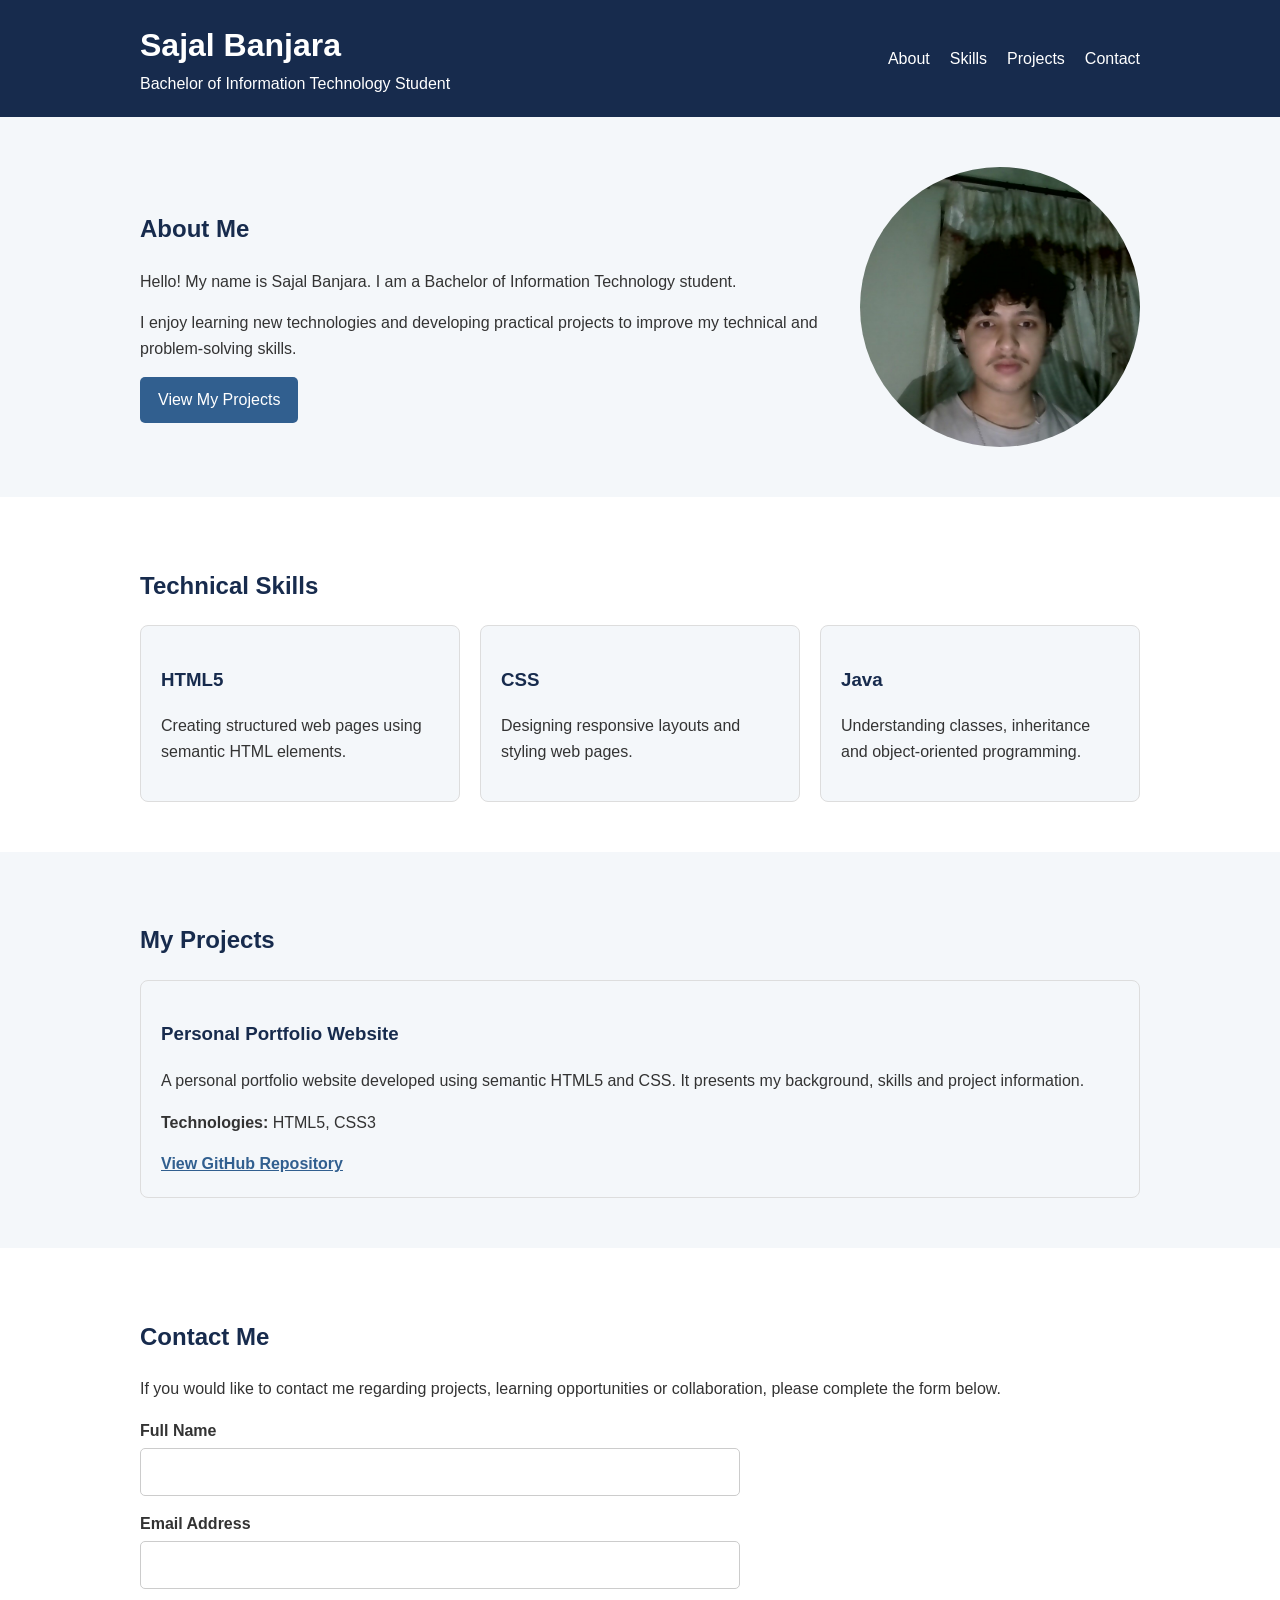
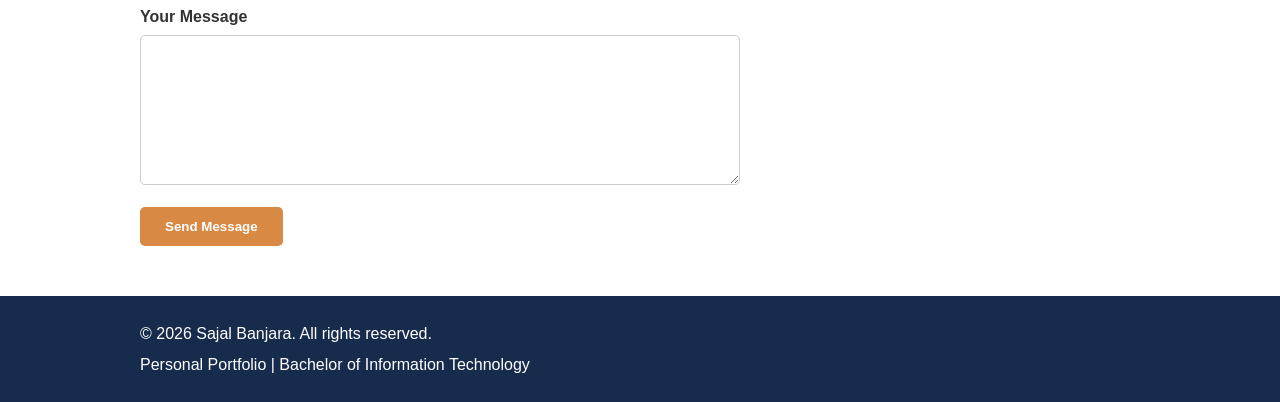
<file: index.html>
<!DOCTYPE html>
<html lang="en">

<head>
    <meta charset="UTF-8">
    <meta name="viewport" content="width=device-width, initial-scale=1.0">
    <title>Sajal Banjara | Personal Portfolio</title>
    <link rel="stylesheet" href="style.css">
</head>

<body>

    <header>
        <div class="container header-content">

            <div>
                <h1>Sajal Banjara</h1>
                <p>Bachelor of Information Technology Student</p>
            </div>

            <nav aria-label="Main navigation">
                <ul>
                    <li><a href="#about">About</a></li>
                    <li><a href="#skills">Skills</a></li>
                    <li><a href="#projects">Projects</a></li>
                    <li><a href="#contact">Contact</a></li>
                </ul>
            </nav>

        </div>
    </header>


    <main>

        <section id="about" class="about">
            <div class="container about-content">

                <div>
                    <h2>About Me</h2>

                    <p>
                        Hello! My name is Sajal Banjara. I am a Bachelor
                        of Information Technology student.
                    </p>

                    <p>
                        I enjoy learning new technologies and developing
                        practical projects to improve my technical and
                        problem-solving skills.
                    </p>

                    <a href="#projects" class="button">View My Projects</a>
                </div>

                <img src="./image/profile.jpg"
                     alt="Profile photograph of Sajal Banjara"
                     width="300"
                     height="300">

            </div>
        </section>


        <section id="skills">
            <div class="container">

                <h2>Technical Skills</h2>

                <div class="skills">

                    <article>
                        <h3>HTML5</h3>
                        <p>
                            Creating structured web pages using
                            semantic HTML elements.
                        </p>
                    </article>

                    <article>
                        <h3>CSS</h3>
                        <p>
                            Designing responsive layouts and
                            styling web pages.
                        </p>
                    </article>

                    <article>
                        <h3>Java</h3>
                        <p>
                            Understanding classes, inheritance
                            and object-oriented programming.
                        </p>
                    </article>

                </div>

            </div>
        </section>


        <section id="projects" class="projects">
            <div class="container">

                <h2>My Projects</h2>

                <article class="project">

                    <h3>Personal Portfolio Website</h3>

                    <p>
                        A personal portfolio website developed using
                        semantic HTML5 and CSS. It presents my
                        background, skills and project information.
                    </p>

                    <p><strong>Technologies:</strong> HTML5, CSS3</p>

                    <a href="https://github.com/YOUR-USERNAME/personal-portfolio"
                       target="_blank"
                       rel="noopener noreferrer">
                        View GitHub Repository
                    </a>

                </article>

            </div>
        </section>
        <section id="contact">
            <div class="container">

                <h2>Contact Me</h2>

                <p>
                    If you would like to contact me regarding projects,
                    learning opportunities or collaboration, please
                    complete the form below.
                </p>

                <form action="mailto:YOUR-EMAIL@example.com"
                      method="post"
                      enctype="text/plain">

                    <label for="name">Full Name</label>
                    <input type="text"
                           id="name"
                           name="name"
                           required>

                    <label for="email">Email Address</label>
                    <input type="email"
                           id="email"
                           name="email"
                           required>

                    <label for="message">Your Message</label>
                    <textarea id="message"
                              name="message"
                              rows="5"
                              required></textarea>

                    <button type="submit">Send Message</button>

                </form>

            </div>
        </section>

    </main>
    <footer>
        <div class="container">
            <p>&copy; 2026 Sajal Banjara. All rights reserved.</p>
            <p>Personal Portfolio | Bachelor of Information Technology</p>
        </div>
    </footer>

</body>
</html>
</file>
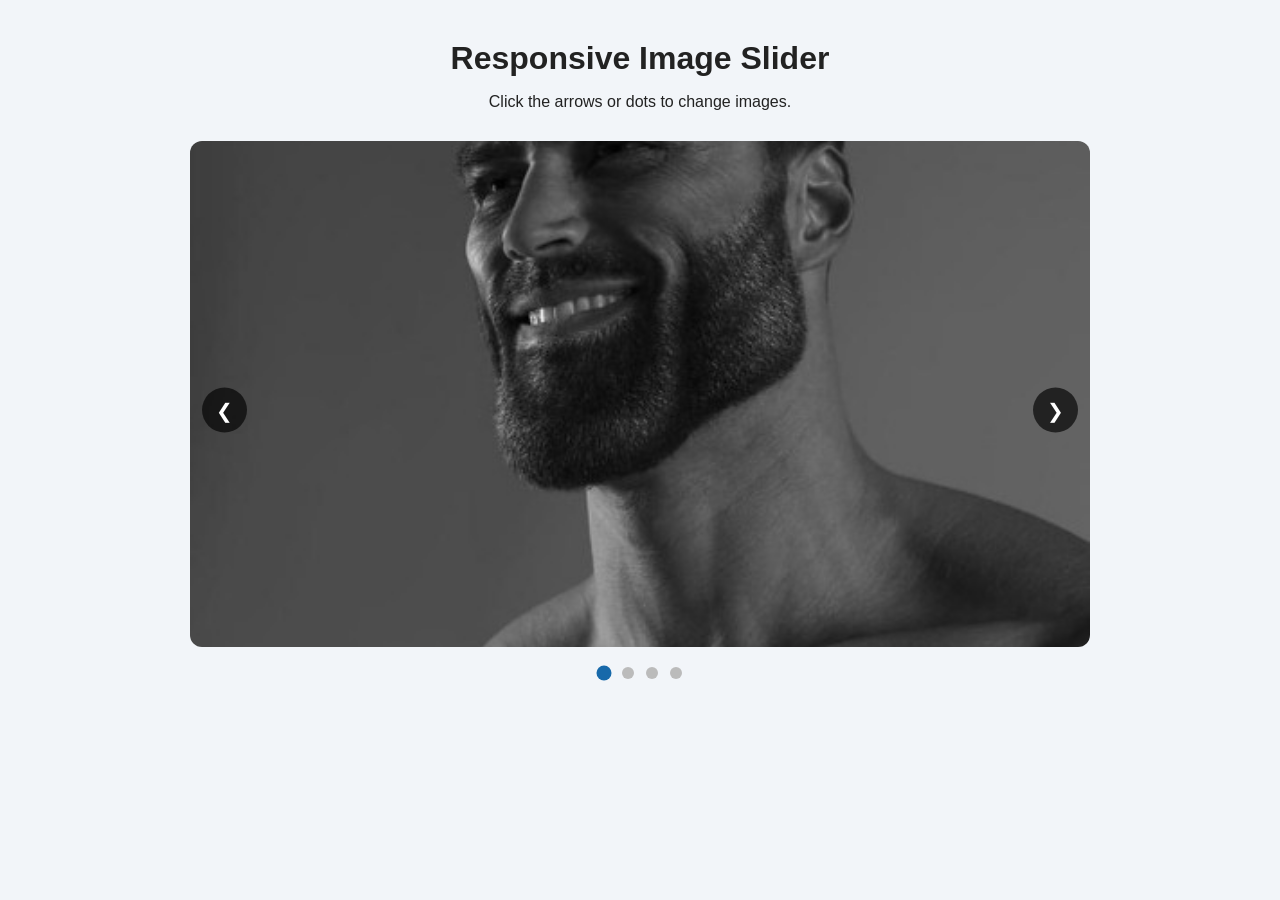
<file: week4.html>
<!DOCTYPE html>
<html lang="en">
<head>
    <meta charset="UTF-8">
    <meta name="viewport" content="width=device-width, initial-scale=1.0">
    <title>Responsive Image Slider</title>
    <link rel="stylesheet" href="stylew4.css">
    <script src="slider.js" defer></script>
</head>
<body>

    <main class="container">
        <h1>Responsive Image Slider</h1>
        <p>Click the arrows or dots to change images.</p>

        <div class="slider"> 

            <div class="slider-viewport">
                <div class="slider-track" id="sliderTrack">

                    <div class="slide">
                        <img src="w4picture3.jpg" alt=" xyz">
                    </div>

                    <div class="slide">
                        <img src="picturew4.jpg" alt="ABC">
                    </div>

                    <div class="slide">
                        <img src="images.jpg" alt="LNM">
                    </div>

                    <div class="slide">
                        <img src="w4picture2.jpg" alt="CAT">
                    </div>

                </div>
            </div>

            <button class="arrow previous" id="previousButton"
                    aria-label="Previous image">
                &#10094;
            </button>

            <button class="arrow next" id="nextButton"
                    aria-label="Next image">
                &#10095;
            </button>

            <div class="slider-dots" id="sliderDots"></div>

        </div>
    </main>

</body>
</html>
</file>
<file: style.css>
* {
    box-sizing: border-box;
}

:root {
    --dark: #172b4d;
    --blue: #315f8f;
    --light: #f4f7fa;
    --white: #ffffff;
    --text: #333333;
    --accent: #d88a45;
}

body {
    margin: 0;
    font-family: Arial, sans-serif;
    line-height: 1.6;
    color: var(--text);
    background: var(--white);
}

.container {
    width: 90%;
    max-width: 1000px;
    margin: auto;
}

h1, h2, h3 {
    color: var(--dark);
}

header {
    background: var(--dark);
    color: var(--white);
    padding: 20px 0;
}

header h1 {
    color: var(--white);
    margin: 0;
}

header p {
    margin: 0;
}

.header-content {
    display: flex;
    justify-content: space-between;
    align-items: center;
}

nav ul {
    display: flex;
    gap: 20px;
    list-style: none;
    margin: 0;
    padding: 0;
}

nav a {
    color: var(--white);
    text-decoration: none;
}

nav a:hover {
    color: var(--accent);
}

section {
    padding: 50px 0;
}

.about {
    background: var(--light);
}

.about-content {
    display: flex;
    align-items: center;
    justify-content: space-between;
    gap: 40px;
}

.about img {
    width: 280px;
    height: 280px;
    object-fit: cover;
    border-radius: 50%;
}


.button {
    display: inline-block;
    background: var(--blue);
    color: white;
    padding: 10px 18px;
    text-decoration: none;
    border-radius: 5px;
}

.button:hover {
    background: var(--dark);
}

.skills {
    display: grid;
    grid-template-columns: repeat(3, 1fr);
    gap: 20px;
}

.skills article,
.project {
    padding: 20px;
    background: var(--light);
    border: 1px solid #ddd;
    border-radius: 8px;
}


.projects {
    background: var(--light);
}

.project a {
    color: var(--blue);
    font-weight: bold;
}


form {
    max-width: 600px;
}

label {
    display: block;
    margin-top: 15px;
    font-weight: bold;
}

input,
textarea {
    width: 100%;
    padding: 10px;
    margin-top: 5px;
    border: 1px solid #ccc;
    border-radius: 5px;
    font: inherit;
}

button {
    margin-top: 15px;
    padding: 12px 25px;
    border: none;
    border-radius: 5px;
    background: var(--accent);
    color: white;
    font-weight: bold;
    cursor: pointer;
}

button:hover {
    background: #b96f35;
}


footer {
    background: var(--dark);
    color: white;
    padding: 20px 0;
}

footer p {
    margin: 5px 0;
}


@media (max-width: 700px) {

    .header-content,
    .about-content {
        flex-direction: column;
        text-align: center;
    }

    nav ul {
        justify-content: center;
        flex-wrap: wrap;
    }

    .skills {
        grid-template-columns: 1fr;
    }

    .about img {
        width: 220px;
        height: 220px;
    }
}
</file>
<file: stylew4.css>
* {
    box-sizing: border-box;
}
body {
    margin: 0;
    font-family: Arial, sans-serif;
    background-color: #f2f5f9;
    color: #222;
}
.container {
    width: 90%;
    max-width: 900px;
    margin: 40px auto;
    text-align: center;
}
h1 {
    margin-bottom: 10px;
}
.slider {
    position: relative;
    width: 100%;
    margin-top: 30px;
}
.slider-viewport {
    width: 100%;
    overflow: hidden;
    border-radius: 12px;
}
.slider-track {
    display: flex;
    transform: translateX(0);
    transition: transform 450ms ease-in-out;
    will-change: transform;
}

.slide {
    flex: 0 0 100%;
    min-width: 0;
}

.slide img {
    display: block;
    width: 100%;
    aspect-ratio: 16 / 9;
    object-fit: cover;
}

.arrow {
    position: absolute;
    top: 50%;
    transform: translateY(-50%);
    width: 45px;
    height: 45px;
    border: none;
    border-radius: 50%;
    background-color: rgba(0, 0, 0, 0.65);
    color: white;
    font-size: 20px;
    cursor: pointer;
    z-index: 2;
}

.arrow:hover {
    background-color: #1769aa;
}

.previous {
    left: 12px;
}

.next {
    right: 12px;
}

.slider-dots {
    display: flex;
    justify-content: center;
    gap: 12px;
    margin-top: 20px;
}

.dot {
    width: 12px;
    height: 12px;
    padding: 0;
    border: none;
    border-radius: 50%;
    background-color: #bbb;
    cursor: pointer;
    transition: background-color 200ms ease,
                transform 200ms ease;
}

.dot.active {
    background-color: #1769aa;
    transform: scale(1.25);
}
.arrow:focus-visible,
.dot:focus-visible {
    outline: 3px solid orange;
    outline-offset: 3px;
}
@media (max-width: 600px) {
    .container {
        width: 95%;
        margin: 25px auto;
    }

    .arrow {
        width: 36px;
        height: 36px;
        font-size: 16px;
    }

    .previous {
        left: 8px;
    }

    .next {
        right: 8px;
    }
}
</file>
